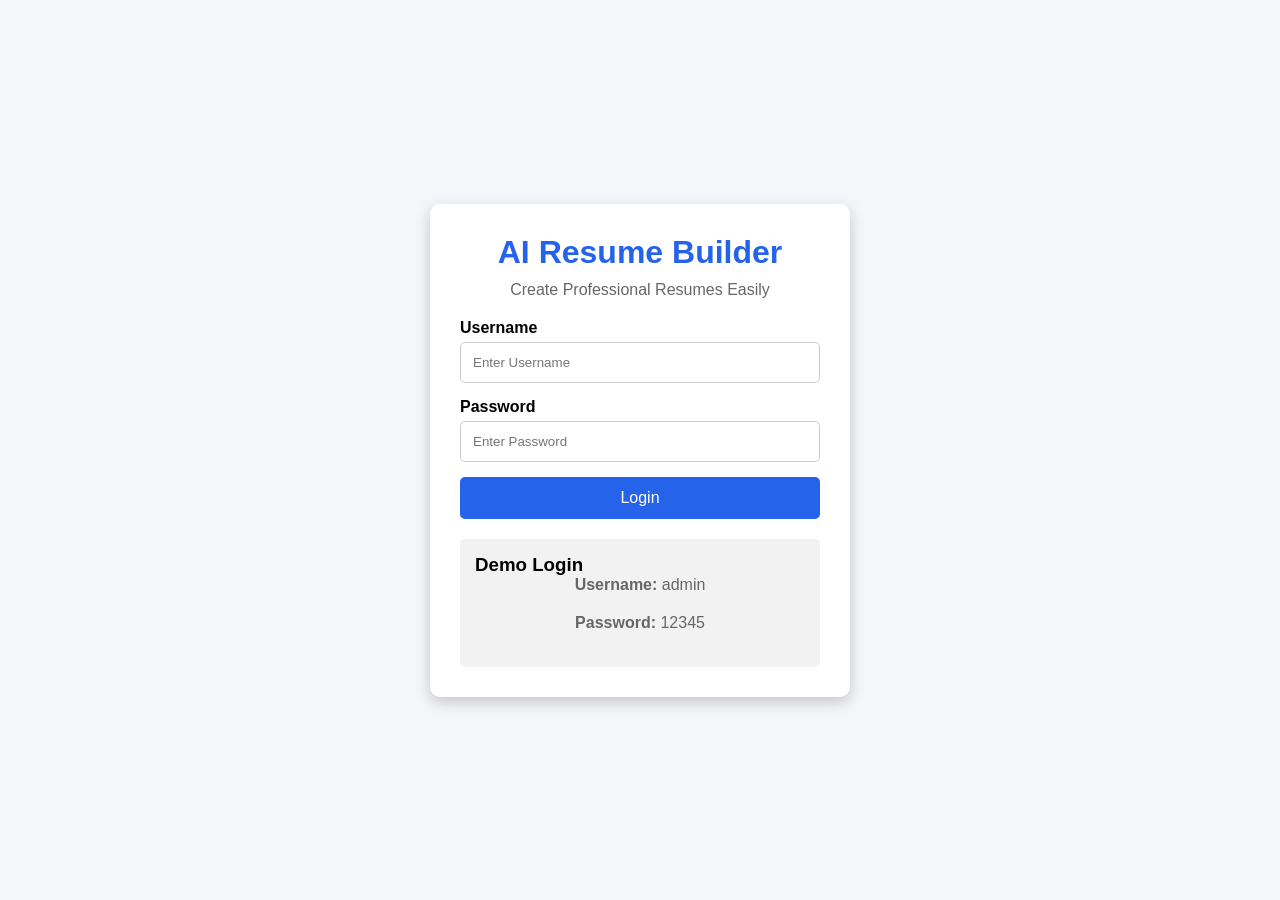
<file: index.html>
<!DOCTYPE html>
<html lang="en">
<head>
    <meta charset="UTF-8">
    <meta name="viewport" content="width=device-width, initial-scale=1.0">
    <title>AI Resume Builder - Login</title>
    <link rel="stylesheet" href="style.css">
</head>
<body>

<div class="login-container">

    <div class="login-box">

        <h1>AI Resume Builder</h1>
        <p>Create Professional Resumes Easily</p>

        <form id="loginForm">

            <label>Username</label>
            <input
                type="text"
                id="username"
                placeholder="Enter Username"
                required
            >

            <label>Password</label>
            <input
                type="password"
                id="password"
                placeholder="Enter Password"
                required
            >

            <button type="submit">
                Login
            </button>

        </form>

        <p id="error"></p>

        <div class="demo-login">

            <h3>Demo Login</h3>

            <p><strong>Username:</strong> admin</p>
            <p><strong>Password:</strong> 12345</p>

        </div>

    </div>

</div>

<script>

document.getElementById("loginForm").addEventListener("submit", function(e){

    e.preventDefault();

    let username = document.getElementById("username").value.trim();
    let password = document.getElementById("password").value.trim();

    if(username === "admin" && password === "12345"){

        localStorage.setItem("login","true");

        window.location.href = "dashboard.html";

    }else{

        document.getElementById("error").innerHTML =
        "Invalid Username or Password";

        document.getElementById("error").style.color = "red";
        document.getElementById("error").style.marginTop = "15px";
        document.getElementById("error").style.textAlign = "center";

    }

});

</script>

</body>
</html>
</file>
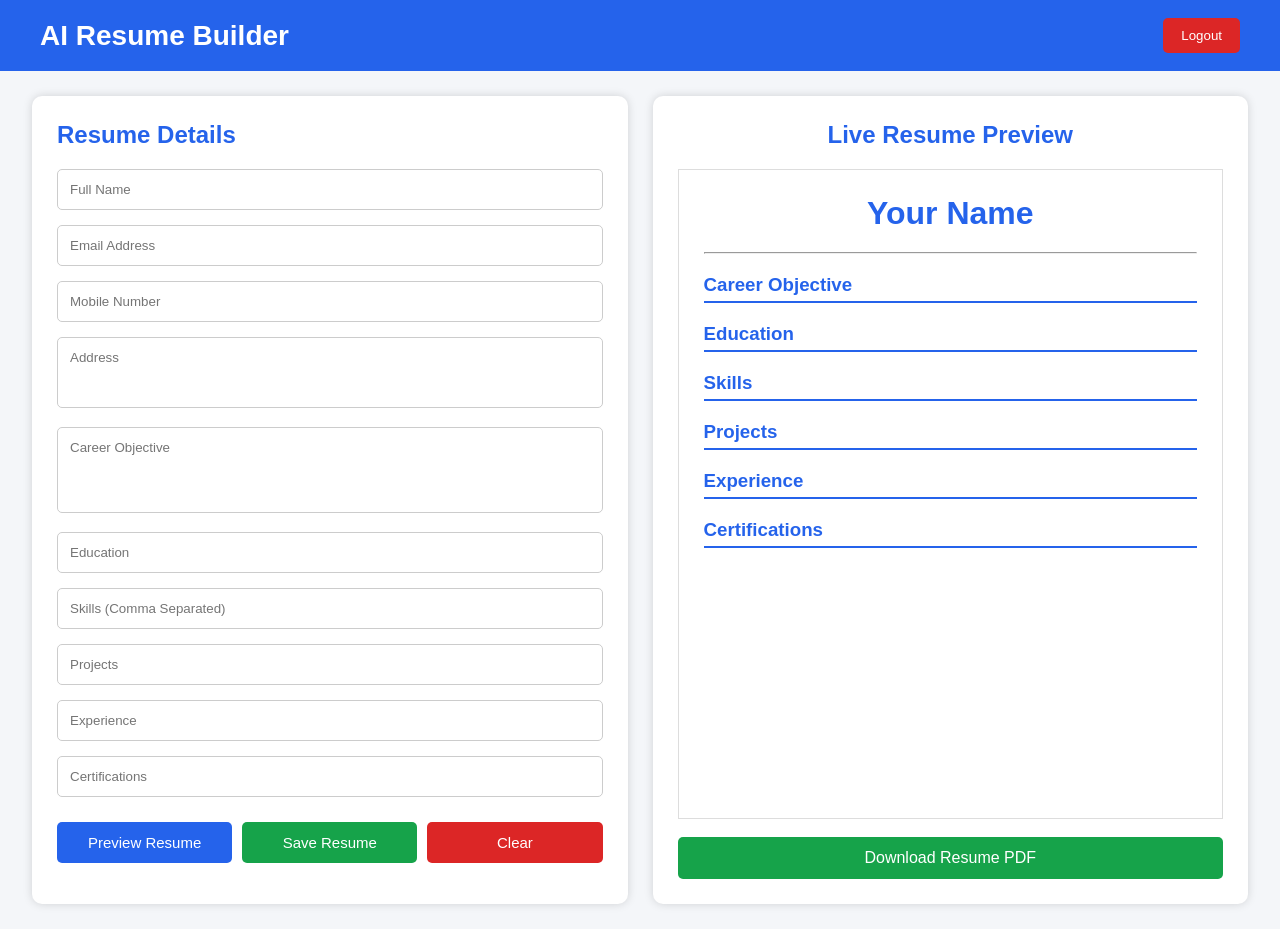
<file: Resume.html>
<!DOCTYPE html>
<html lang="en">
<head>
<meta charset="UTF-8">
<meta name="viewport" content="width=device-width, initial-scale=1.0">
<title>AI Resume Builder</title>

<link rel="stylesheet" href="style.css">

</head>
<body>

<header>

<h1>AI Resume Builder</h1>

<button onclick="logout()">Logout</button>

</header>

<div class="container">

<div class="left">

<h2>Resume Details</h2>

<form id="resumeForm">

<input type="text"
id="name"
placeholder="Full Name"
required>

<input type="email"
id="email"
placeholder="Email Address"
required>

<input type="text"
id="phone"
placeholder="Mobile Number"
required>

<textarea
id="address"
placeholder="Address"
rows="3"></textarea>

<textarea
id="objective"
placeholder="Career Objective"
rows="4"></textarea>

<input type="text"
id="education"
placeholder="Education">

<input type="text"
id="skills"
placeholder="Skills (Comma Separated)">

<input type="text"
id="projects"
placeholder="Projects">

<input type="text"
id="experience"
placeholder="Experience">

<input type="text"
id="certification"
placeholder="Certifications">

<div class="buttons">

<button type="button"
onclick="previewResume()">
Preview Resume
</button>

<button type="button"
onclick="saveResume()">
Save Resume
</button>

<button type="reset">
Clear
</button>

</div>

</form>

</div>

<div class="right">

<h2>Live Resume Preview</h2>

<div id="resumePreview">

<h1 id="pName">Your Name</h1>

<p id="pEmail"></p>

<p id="pPhone"></p>

<p id="pAddress"></p>

<hr>

<h3>Career Objective</h3>

<p id="pObjective"></p>

<h3>Education</h3>

<p id="pEducation"></p>

<h3>Skills</h3>

<p id="pSkills"></p>

<h3>Projects</h3>

<p id="pProjects"></p>

<h3>Experience</h3>

<p id="pExperience"></p>

<h3>Certifications</h3>

<p id="pCertification"></p>

</div>

<br>

<button onclick="downloadPDF()">
Download Resume PDF
</button>

</div>

</div>

<script src="script.js"></script>

</body>
</html>
</file>
<file: style.css>
/* ===========================
   AI Resume Builder
   style.css 
=========================== */

*{
    margin:0;
    padding:0;
    box-sizing:border-box;
    font-family:Arial, Helvetica, sans-serif;
}

body{
    background:#f4f6f9;
}

/* ---------- Login Page ---------- */

.login-container{
    width:100%;
    height:100vh;
    display:flex;
    justify-content:center;
    align-items:center;
}

.login-box{
    width:420px;
    background:#ffffff;
    padding:30px;
    border-radius:10px;
    box-shadow:0 5px 15px rgba(0,0,0,.2);
}

.login-box h1{
    text-align:center;
    color:#2563eb;
    margin-bottom:10px;
}

.login-box p{
    text-align:center;
    color:#666;
    margin-bottom:20px;
}

.login-box label{
    display:block;
    margin-bottom:5px;
    font-weight:bold;
}

.login-box input{
    width:100%;
    padding:12px;
    margin-bottom:15px;
    border:1px solid #ccc;
    border-radius:5px;
    outline:none;
}

.login-box input:focus{
    border-color:#2563eb;
}

.login-box button{
    width:100%;
    padding:12px;
    background:#2563eb;
    color:white;
    border:none;
    border-radius:5px;
    cursor:pointer;
    font-size:16px;
}

.login-box button:hover{
    background:#1d4ed8;
}

.demo-login{
    margin-top:20px;
    padding:15px;
    background:#f2f2f2;
    border-radius:5px;
}

/* ---------- Header ---------- */

header{
    background:#2563eb;
    color:white;
    display:flex;
    justify-content:space-between;
    align-items:center;
    padding:18px 40px;
}

header h1{
    font-size:28px;
}

header button{
    background:#dc2626;
    color:white;
    border:none;
    padding:10px 18px;
    border-radius:5px;
    cursor:pointer;
}

header button:hover{
    background:#b91c1c;
}

/* ---------- Main Layout ---------- */

.container{
    width:95%;
    margin:25px auto;
    display:grid;
    grid-template-columns:1fr 1fr;
    gap:25px;
}

/* ---------- Left Section ---------- */

.left{

    background:white;

    padding:25px;

    border-radius:10px;

    box-shadow:0 0 10px rgba(0,0,0,.15);

}

.left h2{

    margin-bottom:20px;

    color:#2563eb;

}

.left input,
.left textarea{

    width:100%;

    padding:12px;

    margin-bottom:15px;

    border:1px solid #ccc;

    border-radius:5px;

    resize:none;

}

.left input:focus,
.left textarea:focus{

    border-color:#2563eb;

    outline:none;

}

.buttons{

    display:flex;

    gap:10px;

    margin-top:10px;

}

.buttons button{

    flex:1;

    padding:12px;

    border:none;

    border-radius:5px;

    cursor:pointer;

    color:white;

    font-size:15px;

}

.buttons button:nth-child(1){

    background:#2563eb;

}

.buttons button:nth-child(2){

    background:#16a34a;

}

.buttons button:nth-child(3){

    background:#dc2626;

}

.buttons button:hover{

    opacity:.9;

}

/* =====================================
   AI Resume Builder
   style.css 
====================================== */

/* ---------- Resume Preview ---------- */

.right{
    background:#ffffff;
    padding:25px;
    border-radius:10px;
    box-shadow:0 0 10px rgba(0,0,0,.15);
}

.right h2{
    color:#2563eb;
    margin-bottom:20px;
    text-align:center;
}

#resumePreview{
    background:#ffffff;
    border:1px solid #ddd;
    padding:25px;
    min-height:650px;
}

#resumePreview h1{
    color:#2563eb;
    text-align:center;
    margin-bottom:10px;
}

#resumePreview p{
    margin:8px 0;
    color:#333;
    line-height:1.6;
}

#resumePreview h3{
    margin-top:20px;
    color:#2563eb;
    border-bottom:2px solid #2563eb;
    padding-bottom:5px;
}

#resumePreview hr{
    margin:20px 0;
}

/* ---------- Download Button ---------- */

.right button{
    width:100%;
    padding:12px;
    background:#16a34a;
    color:#ffffff;
    border:none;
    border-radius:5px;
    font-size:16px;
    cursor:pointer;
}

.right button:hover{
    background:#15803d;
}

/* ---------- Responsive ---------- */

@media(max-width:992px){

.container{
    grid-template-columns:1fr;
}

.left,
.right{
    width:100%;
}

}

@media(max-width:768px){

header{
    flex-direction:column;
    text-align:center;
    gap:15px;
    padding:20px;
}

header h1{
    font-size:24px;
}

.buttons{
    flex-direction:column;
}

.buttons button{
    width:100%;
}

.login-box{
    width:95%;
}

.container{
    width:95%;
}

#resumePreview{
    padding:15px;
}

}

/* ---------- Print Resume ---------- */

@media print{

body{
    background:white;
}

header,
.left,
.right button{
    display:none;
}

.container{
    display:block;
    width:100%;
}

.right{
    box-shadow:none;
    padding:0;
}

#resumePreview{
    border:none;
    padding:0;
}

}
</file>
